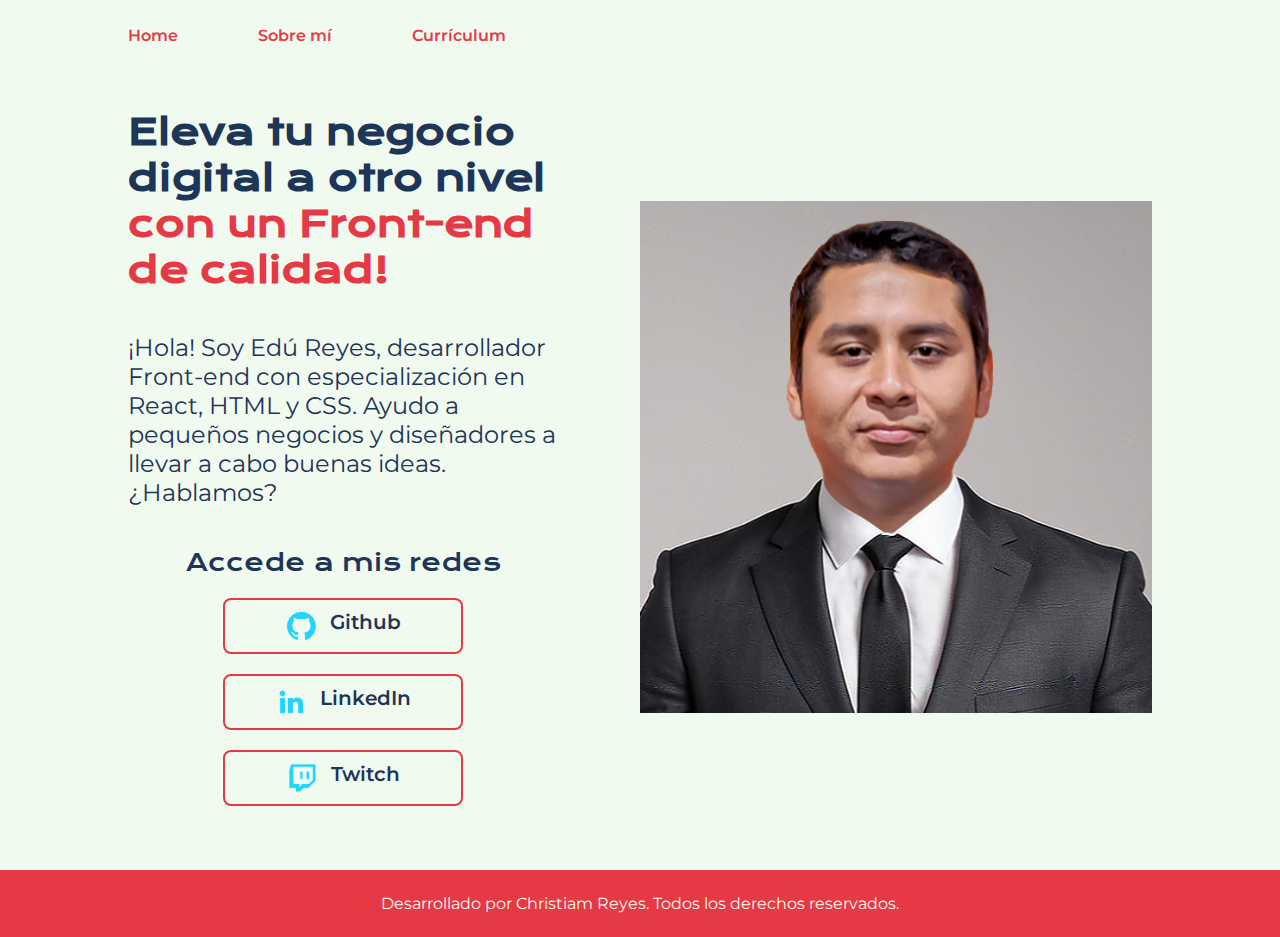
<file: index.html>
<!DOCTYPE html>
<html lang="es-mx">
<head>
    <meta charset="UTF-8"> 
    <meta http-equiv="X-UA-Compatible" content="IE=edge">
    <meta name="viewport" content="width=device-width, initial-scale=1.0">
    <title>Portafolio</title>
    <link rel="stylesheet" href="styles/style.css">

</head>
<body>
    <header class="header">
        <nav class="header_menu">
            <a class="header_menu_link" href="index.html">Home</a>
            <a class="header_menu_link" href="about.html">Sobre mí</a>
            <a class="header_menu_link" href="curriculum.html">Currículum</a>
        </nav>
    </header>
    <main class="presentacion">
        <section class="presentacion__contenido">
            <h1 class="presentacion__contenido__titulo">
                Eleva tu negocio digital a otro nivel 
                <strong class="titulo-destaque">con un Front-end de calidad!
                </strong></h1>
                <p class="presentacion__contenido__texto">¡Hola! Soy Edú Reyes, desarrollador Front-end con
                    especialización en React, HTML y CSS. Ayudo a pequeños
                    negocios y diseñadores a llevar a cabo buenas ideas.
                    ¿Hablamos?

                </p>
                <div class="presentacion__enlaces">
                    <h2 class="presentacion__enlaces__subtitulo">Accede a mis redes</h2>
                    <a class="presentacion__enlaces__link" href="https://github.com/edureyes96">
                        <img src="./assets/github.png">Github</a>
                    <a class="presentacion__enlaces__link" href="https://www.linkedin.com/in/christiamreyes/">
                        <img src="./assets/linkedin.png">LinkedIn</a>
                    <a class="presentacion__enlaces__link" href="https://twitch.tv/">
                        <img src="./assets/twitch.png">Twitch</a>
                </div>
               
        </section>
            <img class="presentacion_imagen" src="assets/Imagen.png" alt="Foto de Christiam Reyes">
    </main>
    <footer class="footer">
        <p>Desarrollado por Christiam Reyes. Todos los derechos reservados.</p>
    </footer>
</body>
</html>
</file>
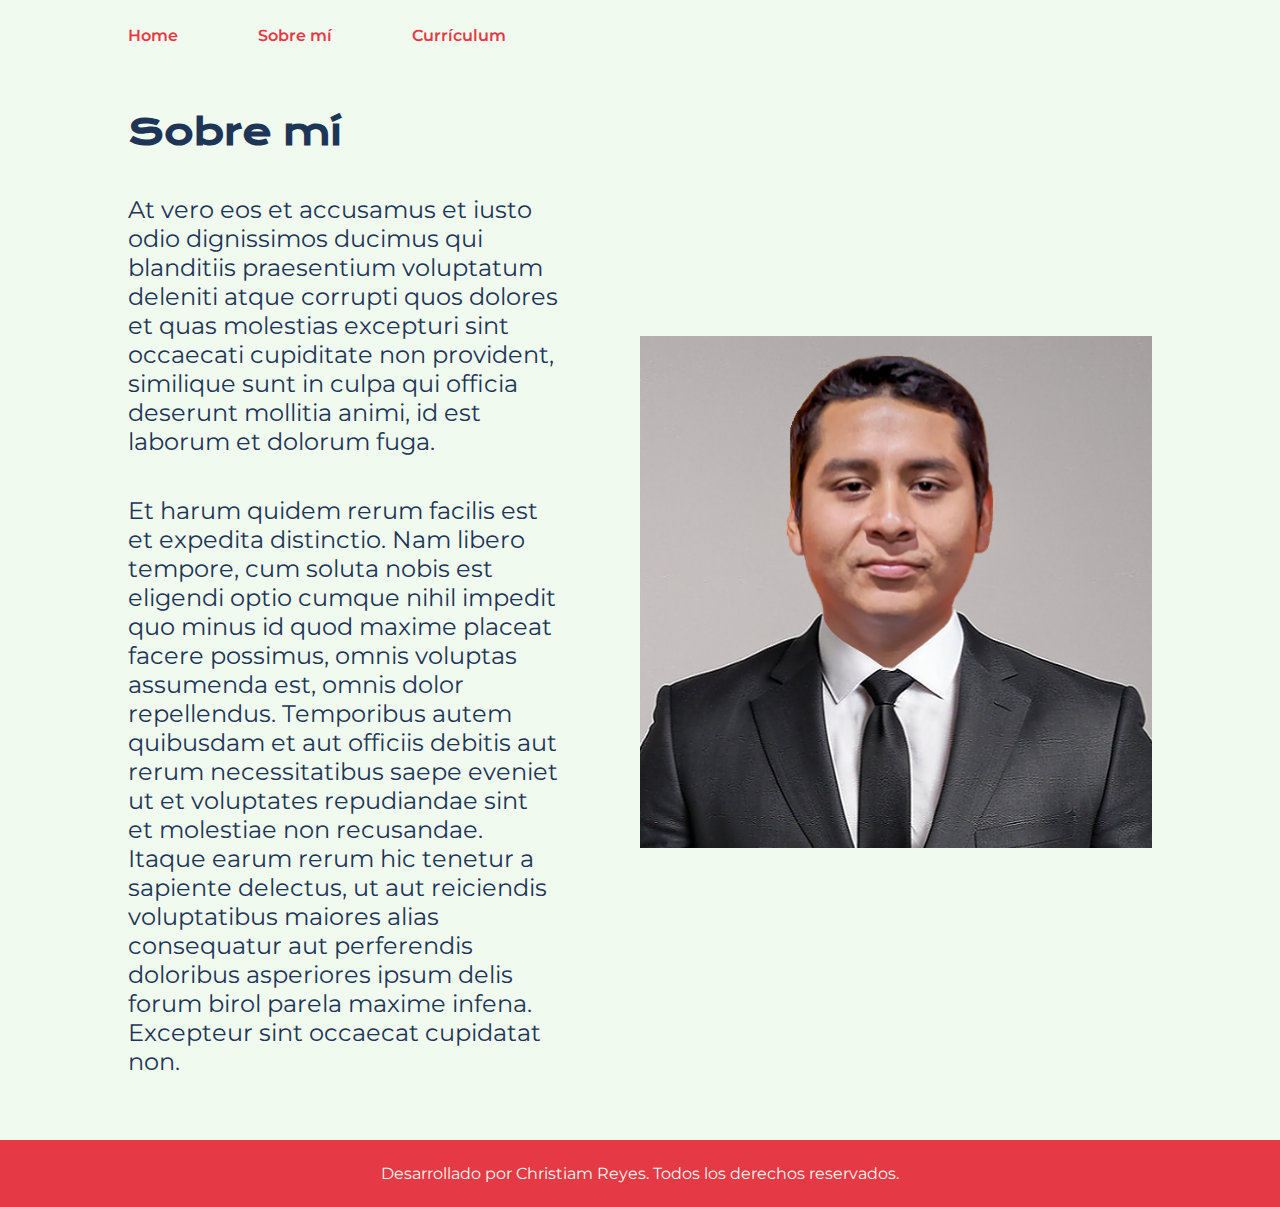
<file: about.html>
<!DOCTYPE html>
<html lang="es-mx">
<head>
    <meta charset="UTF-8">
    <meta name="viewport" content="width=device-width, initial-scale=1.0">
    <title>Sobre mí</title>
    <link rel="stylesheet" href="styles/style.css">
</head>
<body>
    <header class="header">
        <nav class="header_menu">
            <a class="header_menu_link" href="index.html">Home</a>
            <a class="header_menu_link" href="about.html">Sobre mí</a>
            <a class="header_menu_link" href="curriculum.html">Currículum</a>
        </nav>
    </header>
    <main class="presentacion">
        <section class="presentacion__contenido">
            <h1 class="presentacion__contenido__titulo">Sobre mí</h1>
            <p class="presentacion__contenido__texto">At vero eos et accusamus et iusto odio dignissimos ducimus qui blanditiis praesentium voluptatum 
                deleniti atque corrupti quos dolores et quas molestias excepturi sint occaecati cupiditate non 
                provident, similique sunt in culpa qui officia deserunt mollitia animi, id est laborum et
                dolorum fuga.</p>
            <p class="presentacion__contenido__texto">Et harum quidem rerum facilis est et expedita distinctio. Nam libero tempore, cum soluta nobis 
                est eligendi optio cumque nihil impedit quo minus id quod maxime placeat facere possimus, 
                omnis voluptas assumenda est, omnis dolor repellendus. Temporibus autem quibusdam et aut officiis 
                debitis aut rerum necessitatibus saepe eveniet ut et voluptates repudiandae sint et molestiae non 
                recusandae. Itaque earum rerum hic tenetur a sapiente delectus, ut aut reiciendis voluptatibus 
                maiores alias consequatur aut perferendis doloribus asperiores ipsum delis forum birol parela maxime 
                infena. Excepteur sint occaecat cupidatat non.</p>

        </section>
        <img class="presentacion_imagen" src="assets/Imagen.png" alt="Foto de Christiam Reyes">
    </main>
    <footer class="footer">
        <p>Desarrollado por Christiam Reyes. Todos los derechos reservados.</p>
    </footer>
</body>
</html>
</file>
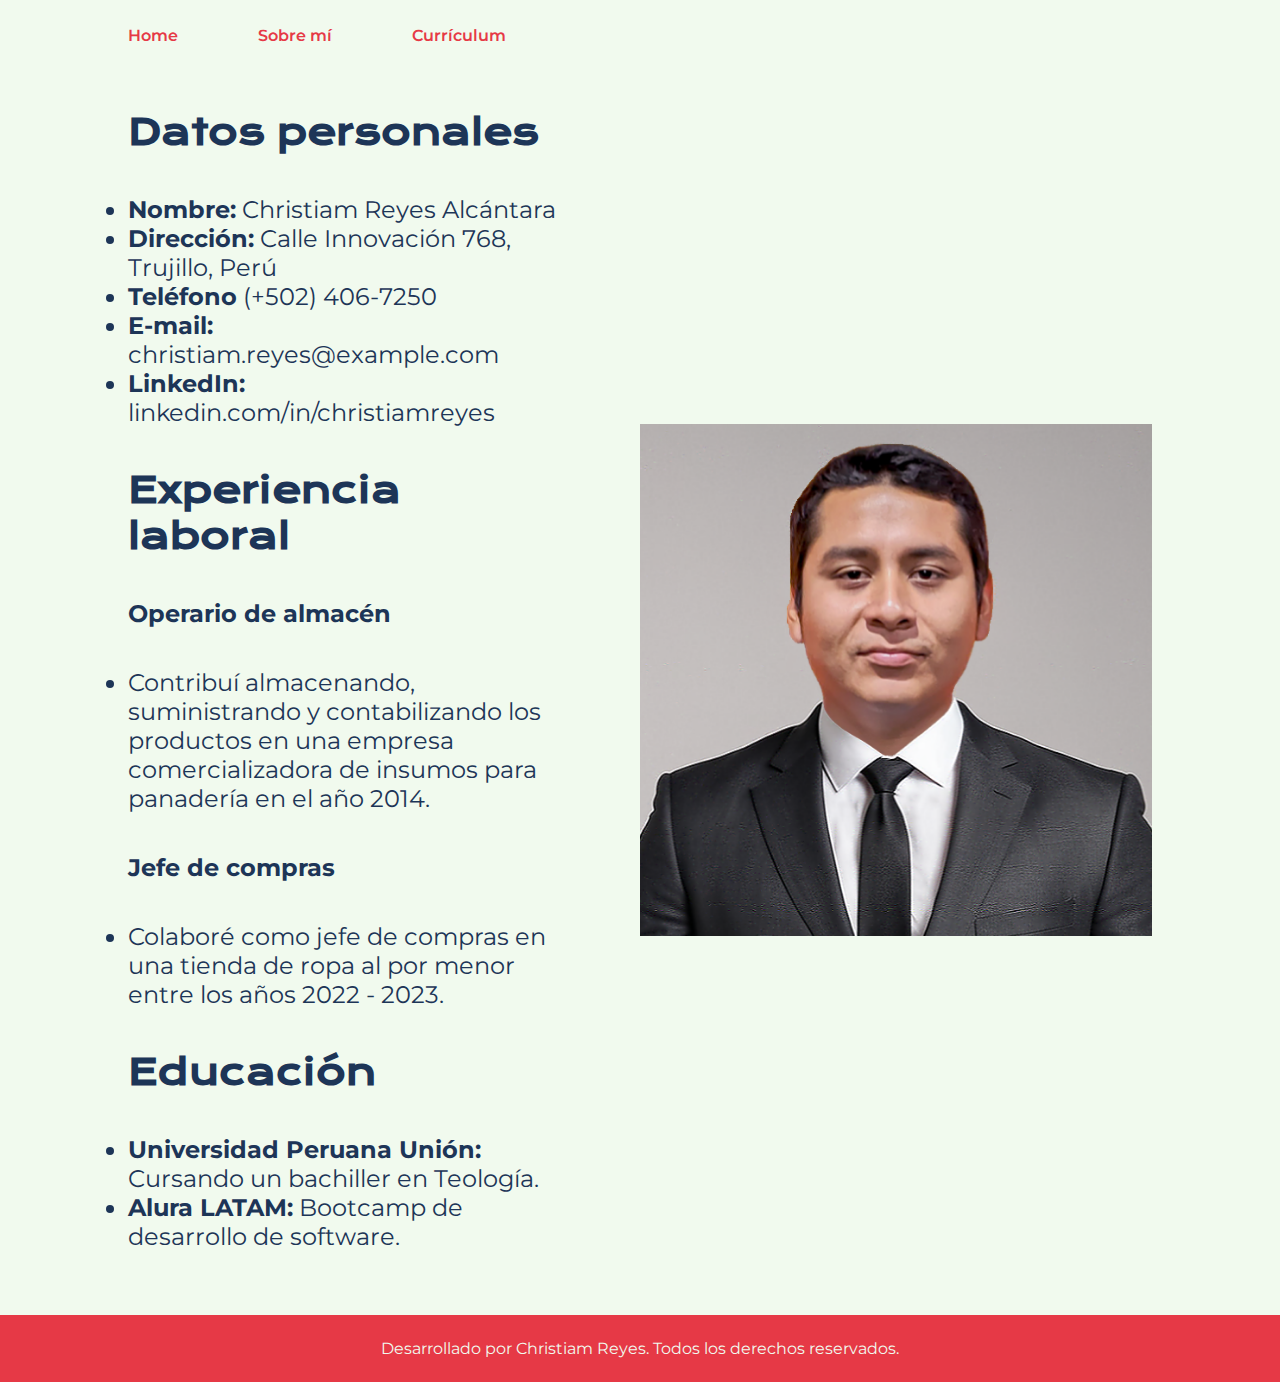
<file: curriculum.html>
<!DOCTYPE html>
<html lang="es-mx">
<head>
    <meta charset="UTF-8">
    <meta name="viewport" content="width=device-width, initial-scale=1.0">
    <title>Document</title>
    <link rel="stylesheet" href="styles/style.css">
</head>
<body>
    <header class="header">
        <nav class="header_menu">
            <a class="header_menu_link" href="index.html">Home</a>
            <a class="header_menu_link" href="about.html">Sobre mí</a>
            <a class="header_menu_link" href="curriculum.html">Currículum</a>
        </nav>
    </header>
    <main class="presentacion">
        <section class="presentacion__contenido">
            <h1 class="presentacion__contenido__titulo">Datos personales</h1>
            <ul>
                <li class="presentacion__contenido__texto"><strong>Nombre:</strong> Christiam Reyes Alcántara</li>
                <li class="presentacion__contenido__texto"><strong>Dirección:</strong> Calle Innovación 768, 
                    Trujillo, Perú</li>
                <li class="presentacion__contenido__texto"><strong>Teléfono</strong> (+502) 406-7250</li>
                <li class="presentacion__contenido__texto"><strong>E-mail:</strong> christiam.reyes@example.com</li>
                <li class="presentacion__contenido__texto"><strong>LinkedIn:</strong> linkedin.com/in/christiamreyes</li>
            </ul>
            <h2 class="presentacion__contenido__titulo">Experiencia laboral</h2>
            <p class="presentacion__contenido__texto"><strong>Operario de almacén</strong></p>
            <ul>
                <li class="presentacion__contenido__texto">Contribuí almacenando, suministrando y contabilizando los productos
                    en una empresa comercializadora de insumos para 
                panadería en el año 2014.</li>
            </ul>
            <p class="presentacion__contenido__texto"><strong>Jefe de compras</strong></p>
            <ul>
                <li class="presentacion__contenido__texto">Colaboré como jefe de compras en una tienda de ropa al por menor
                    entre los años 2022 - 2023.</li>
            </ul>
            <h3 class="presentacion__contenido__titulo">Educación</h3>
            <ul>
                <li class="presentacion__contenido__texto"><strong>Universidad Peruana Unión:</strong>
                Cursando un bachiller en Teología.</li>
                <li class="presentacion__contenido__texto"><strong>Alura LATAM:</strong>
                    Bootcamp de desarrollo de software.</li>
            </ul>
        </section>
        <img class="presentacion_imagen" src="assets/Imagen.png" alt="Foto de Christiam Reyes">
    </main>
    <footer class="footer">
        <p>Desarrollado por Christiam Reyes. Todos los derechos reservados.</p>
    </footer>
</body>
</html>
</file>
<file: styles/style.css>
@import url('https://fonts.googleapis.com/css2?family=Krona+One&family=Montserrat:wght@400;600&display=swap');

:root{
    --color-primario: #F1FAEE;
    --color-secundario: #1D3557;
    --color-terciario: #E63946;
    --color-main-hover: #ccd3ca;
    --color-header-hover: #FFF8F3;

    --fuente-montserrat: 'Montserrat', sans-serif;
    --fuente-krona: 'Krona One', sans-serif;
}

* {
    padding: 0;
    margin:0;
}

body{
    box-sizing: border-box;
    background-color: var(--color-primario);
    color: var(--color-secundario);
}


.header{
    padding: 2% 0% 0% 10%;
}


.header_menu{
    display: flex;
    gap: 80px;
}


.header_menu_link{
    font-family: var(--fuente-montserrat);
    font-size: 1rem;
    font-weight: 600;
    color: var(--color-terciario);
    text-decoration: none;
  
}

.header_menu_link:hover{
    cursor: pointer;
    color: var(--color-header-hover);
}

.presentacion {
    padding: 5% 10%;
    display: flex;
    align-items: center;
    justify-content: space-between;
    gap: 82px;
}

.presentacion__contenido{
    width: 60%;
    display: flex;
    flex-direction: column;
    gap: 40px;
}

.presentacion__contenido__titulo{
    font-size: 2.25rem;
    font-family: var(--fuente-krona);
}

.titulo-destaque {
    color: var(--color-terciario);
}

.presentacion__contenido__texto{
    font-size: 1.5rem;
    font-family: var(--fuente-montserrat);
}

.presentacion__enlaces{
    display: flex;
    flex-direction: column;
    justify-content: space-between;
    align-items: center;
    gap: 20px;
}

.presentacion__enlaces__subtitulo{
    font-family: var(--fuente-krona);
    font-weight: 400;
    font-size: 1.5rem;
}

.presentacion__enlaces__link{
      /* background-color: #22D4FD; */
      border: 2px solid var(--color-terciario);
      width: 55%;
      text-align: center;
      border-radius: 8px;
      font-size: 1.25rem;
      font-weight: 600;
      padding: 10px 0;
      text-decoration: none;
      color: var(--color-secundario);
      font-family: var(--fuente-montserrat);
      display: flex;
      justify-content: center;
      gap: 12px;
}

.presentacion__enlaces__link:hover{
    cursor: pointer;
    border: 3px solid var(--color-terciario);
    background-color: var(--color-main-hover);
    padding: 3%;
}

.presentacion_imagen{
    width: 50%;
}

.footer{
    background-color: var(--color-terciario);
    color: var(--color-primario);
    padding: 24px;
    text-align: center;
    font-family: var(--fuente-montserrat);
    font-size: 1rem;
    font-weight: 400;
}

/*tablets media queries*/
@media (max-width: 1200px){

    .header{
        padding: 10% 0 1% 0;
    }

    .header_menu{
        justify-content: center;
    }
    
    .header_menu_link{
        font-size: 2rem;
    }

    .presentacion{
        flex-direction: column-reverse;
        padding: 5%;
        gap: 60px;
    }

    .presentacion__contenido{
        width: auto;
    }
}

/*mobiles media queries*/
@media (max-width: 480px){

    .header{
        padding: 10% 0 5% 0;
    }

    .header_menu{
        justify-content: center;
        gap: 40px;
    }
    
    .header_menu_link{
        font-size: 1.125rem;
    }
    
    .presentacion{
        flex-direction: column-reverse;
        padding: 5%;
        gap: 40px;
    }

    .presentacion__contenido{
        width: auto;
    }

    .presentacion_imagen{
        width: 70%;
    } 

    .footer{
        font-size: 1.25rem;
    }
}
</file>
